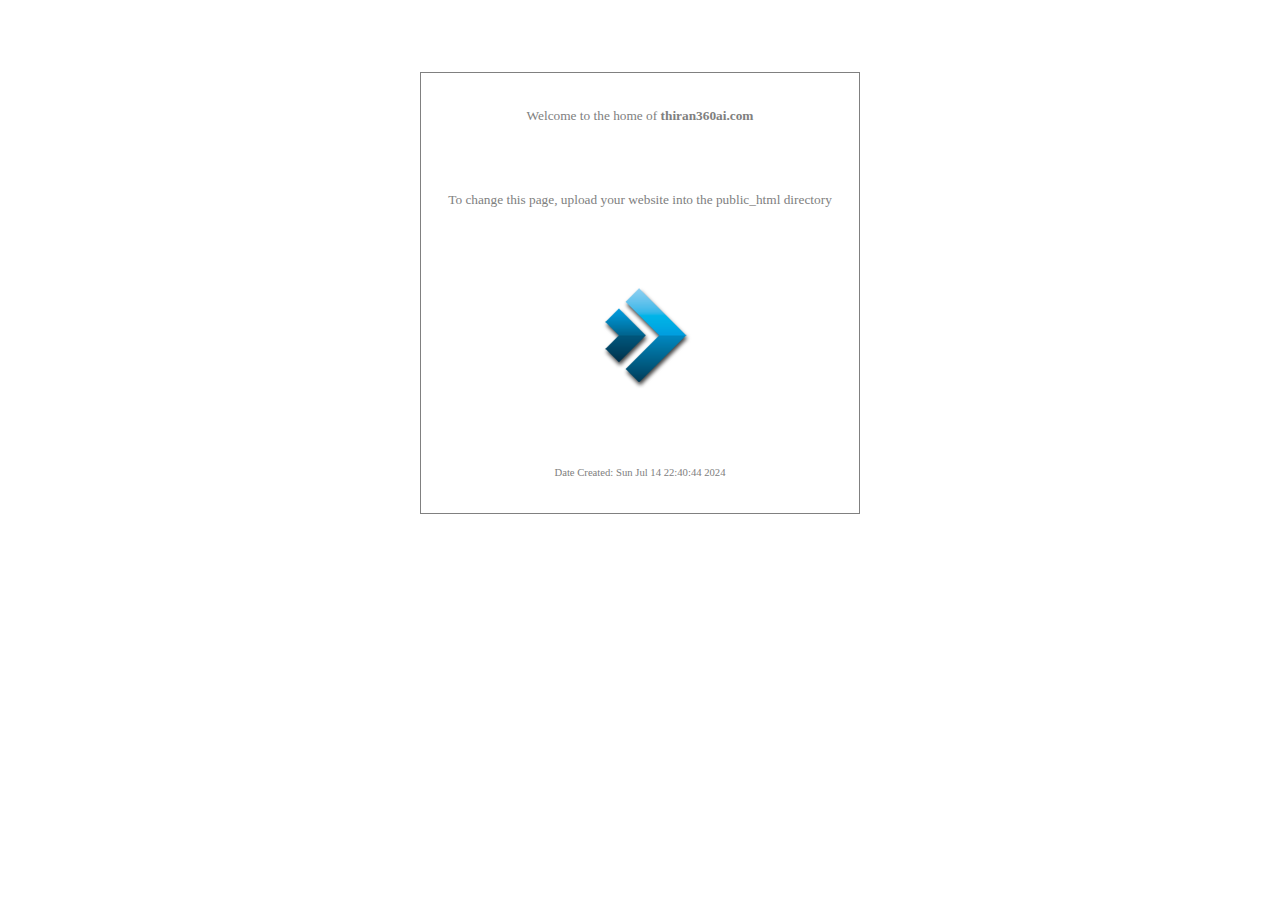
<file: directadmin/index.html>
<html>
<head>
	<title>
		thiran360ai.com
	</title>

	<style>
	* { font-family: verdana; font-size: 10pt; COLOR: gray; }
	b { font-weight: bold; }
	table { height: 50%; border: 1px solid gray;}
	td { text-align: center; padding: 25;}

	</style>
</head>
<body>
<center>
<br><br><br><br>
	<table>
	<tr><td>Welcome to the home of <b>thiran360ai.com</b></td></tr>
	<tr><td>To change this page, upload your website into the public_html directory</td></tr>
	<tr><td><img src="logo.png"></td></tr>
	<tr><td style="font-size: 8pt">Date Created: Sun Jul 14 22:40:44 2024</td></tr>
	</table>
<br><br>

</center>
</body>

</html>
</file>
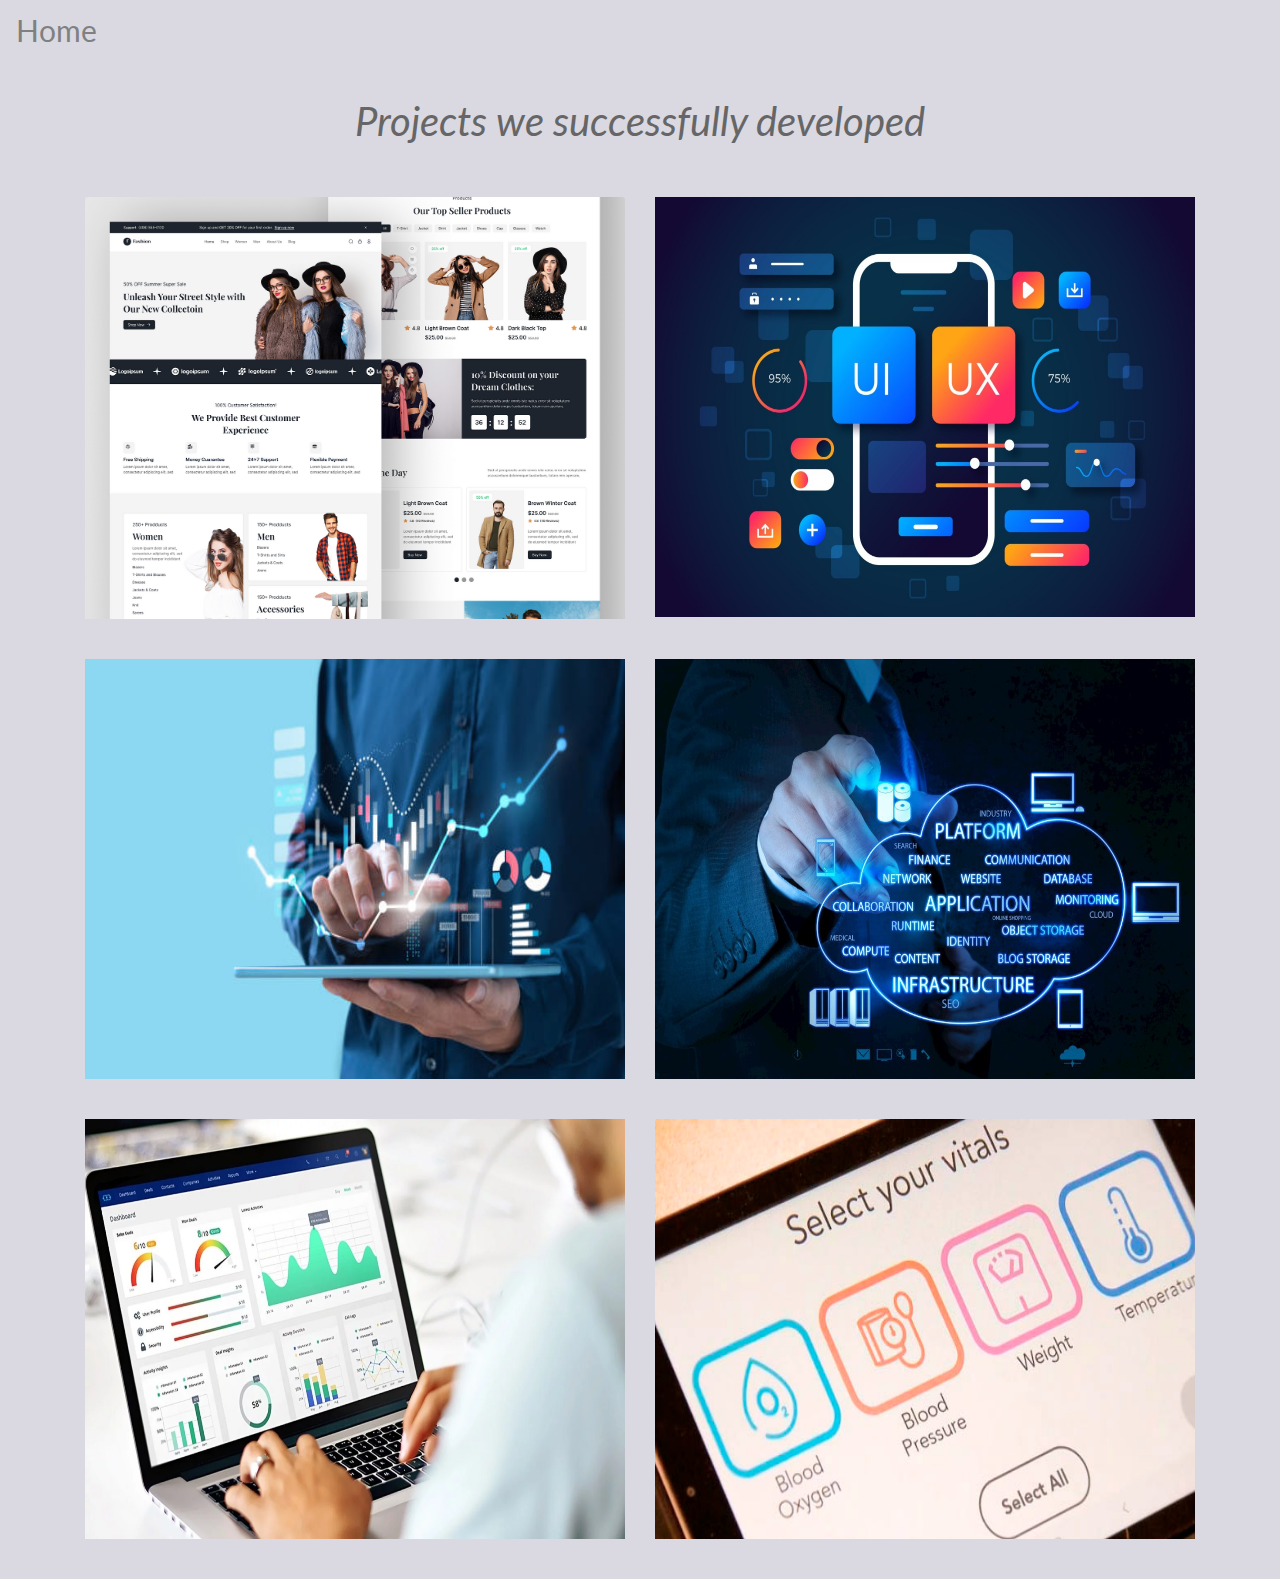
<file: portfolio.html>
<!DOCTYPE html>
<html lang="en">
<head>
  <meta charset="UTF-8">
  <meta name="viewport" content="width=device-width, initial-scale=1.0">
  <title>Two Containers in a Row with Images</title>
  <!-- Bootstrap CSS -->
  <link rel="stylesheet" href="https://stackpath.bootstrapcdn.com/bootstrap/4.5.2/css/bootstrap.min.css" integrity="sha384-JcKb8q3iqJ61gNV9KGb8thSsNjpSL0n8PARn9HuZOnIxN0hoP+VmmDGMN5t9UJ0Z" crossorigin="anonymous">

  <!-- Custom CSS -->
  <style>
    @import url('https://fonts.googleapis.com/css?family=Lato:300,400,700');

    .zoomWrapper {
      /* border: 1px dashed #B7B8BD; */
      max-width: 600px;
      overflow: hidden;
      margin: 0 auto 40px auto;
      /* -- Prevent flicker -- */
      -webkit-backface-visibility: hidden;
      -webkit-transform: translate3d(0, 0, 0);
    }

    .zoomWrapper img {
      max-width: 100%;
      height: auto;
      display: block;
      -webkit-transition: all 1s ease;
      -moz-transition: all 1s ease;
      -ms-transition: all 1s ease;
      -o-transition: all 1s ease;
      transition: all 1s ease;
    }

    .zoomWrapper img:hover {
      -webkit-transform: scale(1.25);
      -moz-transform: scale(1.25);
      -ms-transform: scale(1.25);
      -o-transform: scale(1.25);
      transform: scale(1.25);
    }

    @keyframes flash {
      0%   { opacity: 1; }
      50%  { opacity: 0.5; }
      100% { opacity: 1; }
    }

    .flasher {
      animation: flash 300ms infinite;
    }

    body {
      background: #DAD9E2;
      font-family: Lato, sans-serif;
      color: #666666;
    }

    h2 {
      text-align: center;
      margin-top: 40px;
      margin-bottom: 0;
      padding-bottom: 0;
    }

    p {
      text-align: center;
      font-style: italic;
    }
    .zoomWrapper img.card-img-top1 {
  height: 420px; /* Adjust this value as per your requirement */
}
.zoomWrapper img.card-img-top2{
    height: 420px;
}
.zoomWrapper img.card-img-top3{
    height: 420px;
}
.zoomWrapper img.card-img-top4{
    height: 420px;
}
.zoomWrapper img.card-img-top5{
    height: 420px;
}
  </style>
</head>
<body>
  <a class="nav-link" href="index.html" style="text-decoration: none; font-size: 30px; color: gray;">Home</a>
  <div class="container">
    <p style="font-size: 40px; padding-top: 30px; padding-bottom: 30px;">Projects we successfully developed</p>

    <div class="row">
      <!-- First container with image -->
      <div class="col-md-6">
        <div class="zoomWrapper">
          <img src="portt1.png" class="card-img-top" alt="Image 1">
        </div>
       
      </div>
      <!-- Second container with image -->
      <div class="col-md-6" >
        <div class="zoomWrapper">
          <img src="port2.jpeg" class="card-img-top1" alt="Image 2" >
        </div>
        <!-- <div class="card mb-3"> -->
          <!-- <div class="card-body"> -->
            <!-- <h5 class="card-title">Second Container</h5> -->
            <!-- <p class="card-text">This is the content for the second container. You can add more details here.</p> -->
          <!-- </div> -->
        <!-- </div> -->
      </div>
<!--  -->
<div class="col-md-6">
    <div class="zoomWrapper">
      <img src="port3.jpg" class="card-img-top2" alt="Image 3">
    </div>
    <!-- <div class="card mb-3"> -->
      <!-- <div class="card-body"> -->
        <!-- <h5 class="card-title">Second Container</h5> -->
 <!-- /       <p class="card-text">This is the content for the second container. You can add more details here.</p> -->
      <!-- </div> -->
    <!-- </div> -->
  </div>
  <!--  -->
  <div class="col-md-6">
    <div class="zoomWrapper">
      <img src="port4.jpg" class="card-img-top3" alt="Image 2">
    </div>
    <!-- <div class="card mb-3"> -->
      <!-- <div class="card-body"> -->
        <!-- <h5 class="card-title">Second Container</h5> -->
        <!-- <p class="card-text">This is the content for the second container. You can add more details here.</p> -->
      <!-- </div> -->
    <!-- </div> -->
  </div>
<!--  -->
  <div class="col-md-6">
    <div class="zoomWrapper">
      <img src="port5.png" class="card-img-top4" alt="Image 2">
    </div>
    
  </div>
<!--  -->
  <div class="col-md-6">
    <div class="zoomWrapper">
      <img src="port6.jpg" class="card-img-top5" alt="Image 2">
    </div>
   
  </div>



    </div>
  </div>

  <!-- Bootstrap JS and dependencies (Optional) -->
  <script src="https://code.jquery.com/jquery-3.5.1.slim.min.js" integrity="sha384-DfXdz2htPH0lsSSs5nCTpuj/zy4C+OGpamoFVy38MVBnE+IbbVYUew+OrCXaRkfj" crossorigin="anonymous"></script>
  <script src="https://cdn.jsdelivr.net/npm/@popperjs/core@2.5.3/dist/umd/popper.min.js" integrity="sha384-D5BgnRYOjQK7k7osK3jreF8hK0pBAaD2u4A/iyJ1u1Yjo8zL5HR4vDukFALynbfD" crossorigin="anonymous"></script>
  <script src="https://stackpath.bootstrapcdn.com/bootstrap/4.5.2/js/bootstrap.min.js" integrity="sha384-B4gt1jrGC7Jh4AgTPSdUtOBvfO8shPpV+7Lh/W3ZbIv/lkkcC5F0+DJaGOnxCtXw" crossorigin="anonymous"></script>
</body>
</html>
</file>
